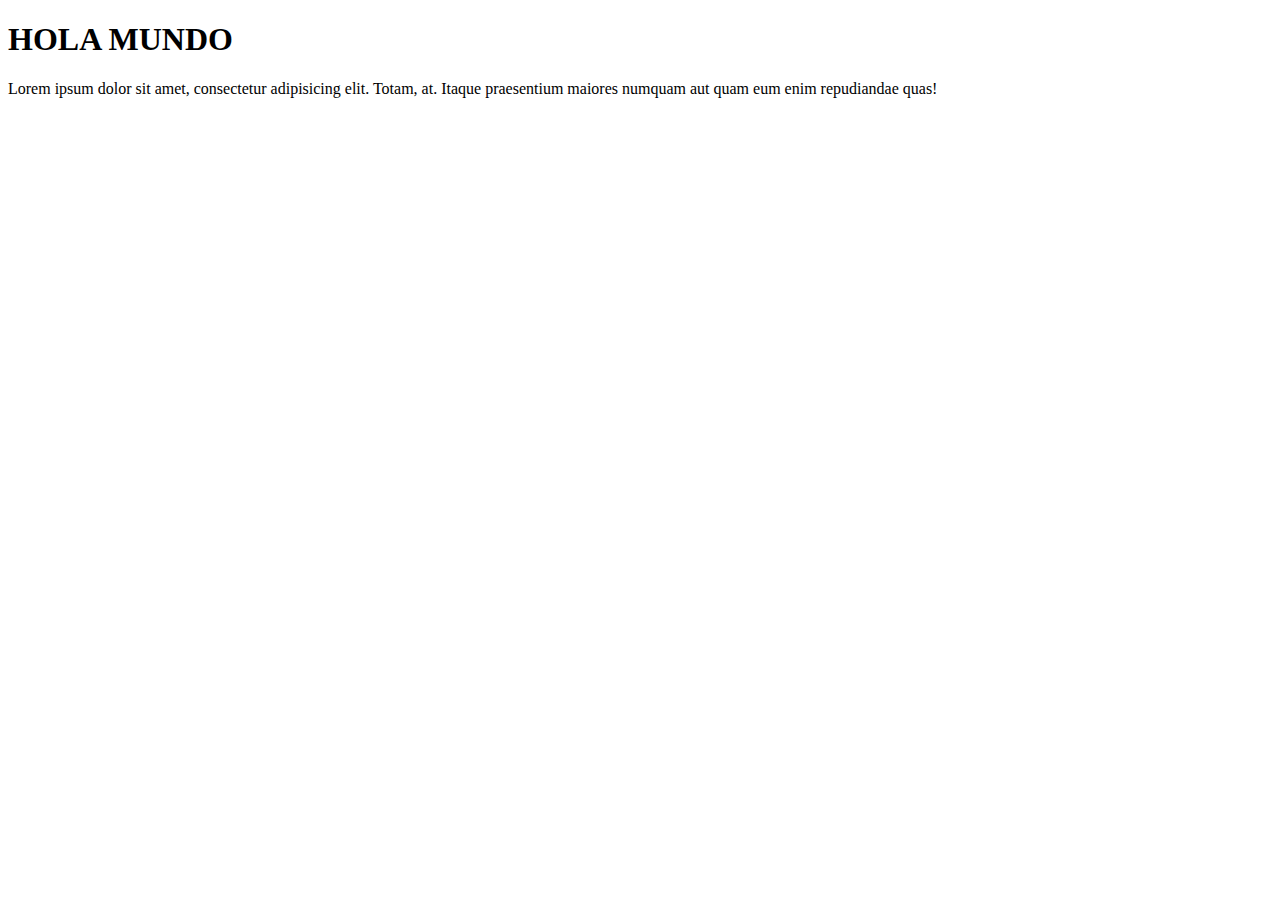
<file: clase_01/index.html>
<!DOCTYPE html>
<html lang="en">
<head>
    <meta charset="UTF-8">
    <meta name="viewport" content="width=device-width, initial-scale=1.0">
    <title>Clase 01</title>
</head>
<body>
    <h1>HOLA MUNDO</h1>
    <p>
        Lorem ipsum dolor sit amet, consectetur adipisicing elit. Totam, at. Itaque praesentium maiores numquam aut quam eum enim repudiandae quas!
    </p>
</body>
</html>
</file>
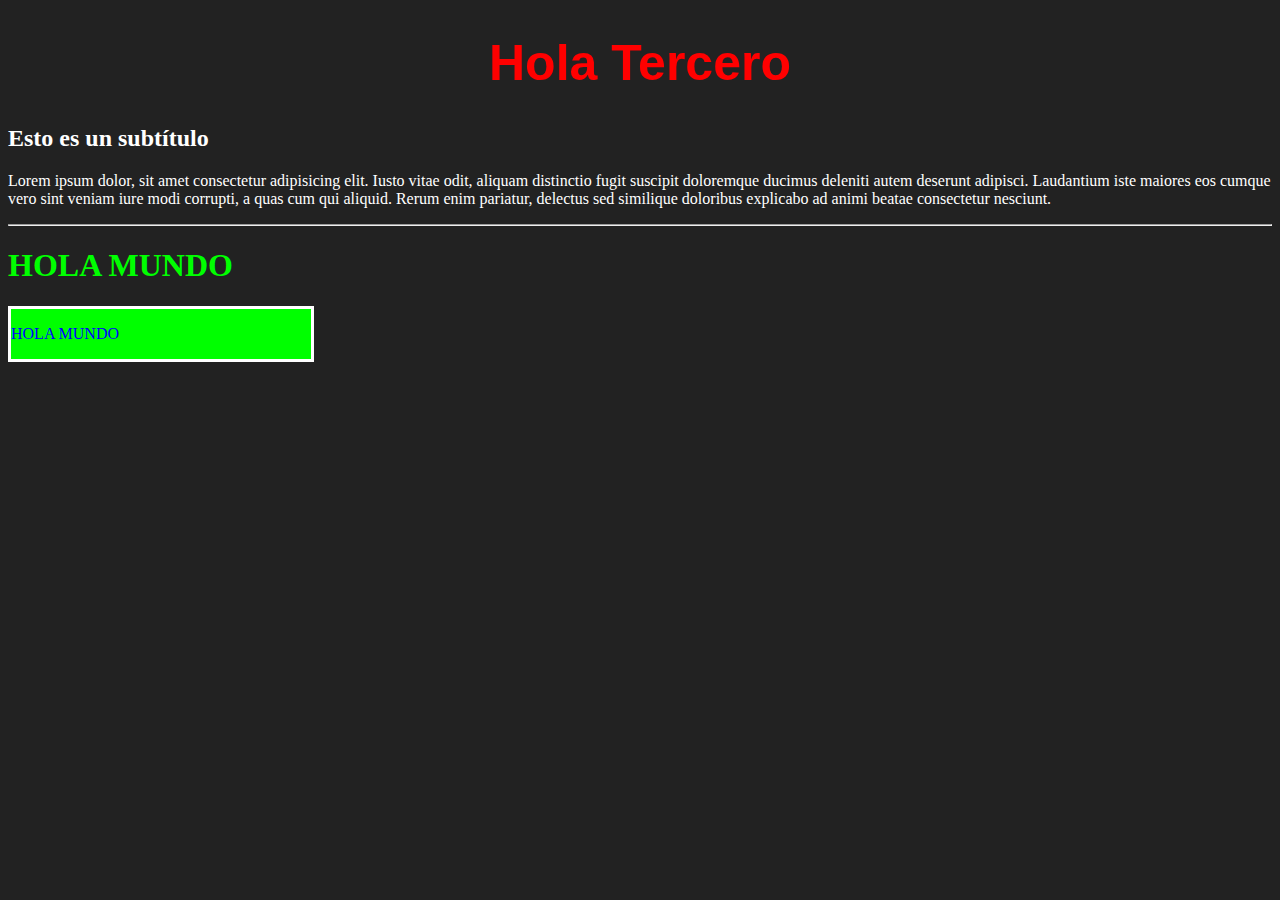
<file: clase_02/index.html>
<!DOCTYPE html>
<html lang="en">
<head>
    <meta charset="UTF-8">
    <meta name="viewport" content="width=device-width, initial-scale=1.0">
    <title>Document</title>
    <style>
        body{
            background-color: #222;
            color: #fff;
        }
        #titulo1{
            color: #f00;
            font-size: 50px;
            font-family: Arial, Helvetica, sans-serif;
            text-align: center;
        }
        h1{
            color: #0f0;
        }
        #caja1{
            width: 300px;
            height: 50px;
            background-color: #0f0;
            border: #fff solid 3px;
            color: #00f;
        }
    </style>
</head>
<body>

    <h1 id="titulo1">Hola Tercero</h1>
    <h2>Esto es un subtítulo</h2>
    <p>
        Lorem ipsum dolor, sit amet consectetur adipisicing elit. Iusto vitae odit, aliquam distinctio fugit suscipit doloremque ducimus deleniti autem deserunt adipisci. Laudantium iste maiores eos cumque vero sint veniam iure modi corrupti, a quas cum qui aliquid. Rerum enim pariatur, delectus sed similique doloribus explicabo ad animi beatae consectetur nesciunt.
    </p>
    <hr>
    <h1>HOLA MUNDO</h1>
    <div id="caja1">
        <p>HOLA MUNDO</p>
    </div>
    
</body>
</html>
</file>
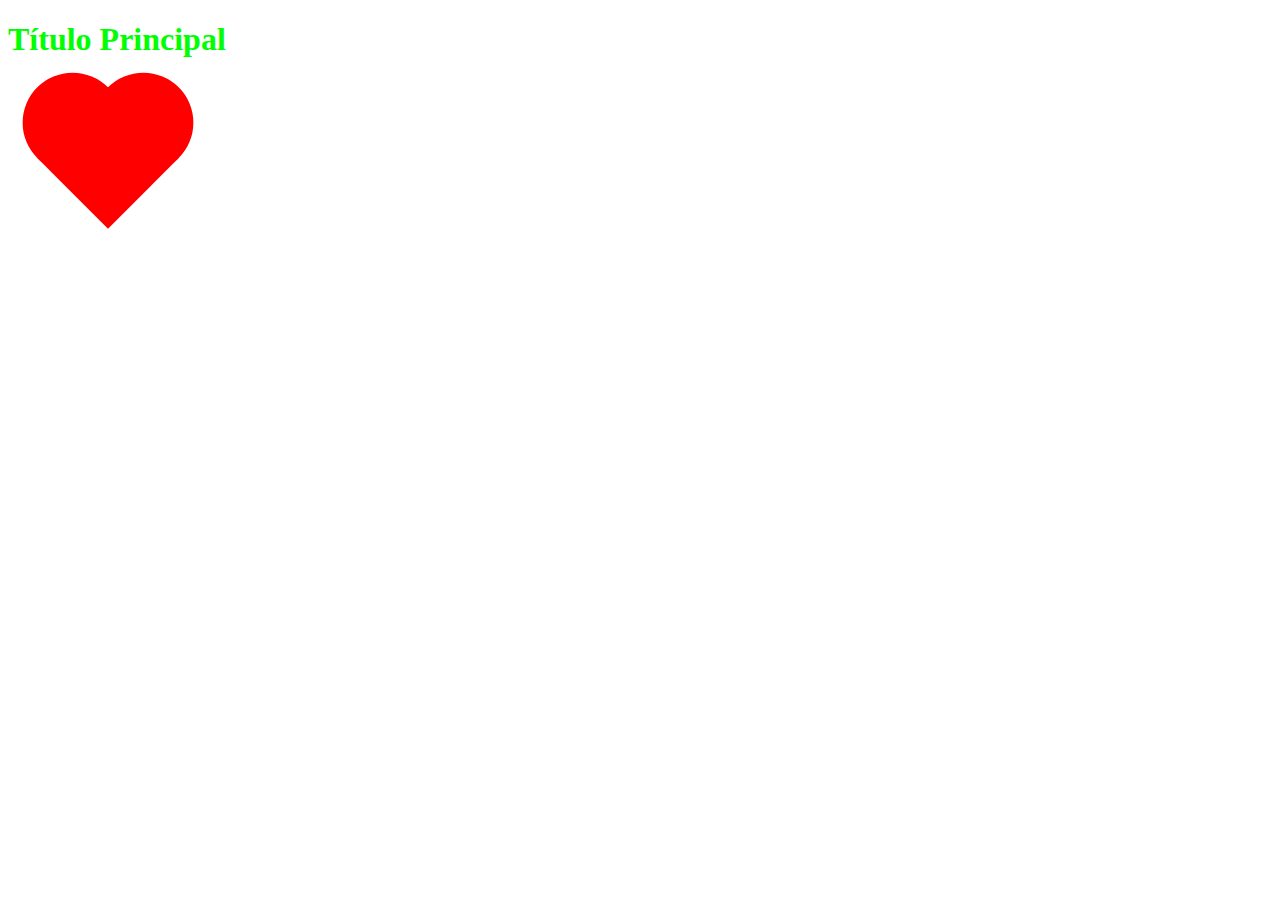
<file: clase_03/index.html>
<!DOCTYPE html>
<html lang="es">
<head>
    <meta charset="UTF-8">
    <meta name="viewport" content="width=device-width, initial-scale=1.0">
    <title>Document</title>
    <link rel="stylesheet" href="estilos.css">

</head>
<body>
    <h1>Título Principal</h1>
    <div class="corazon"></div>
</body>
</html>
</file>
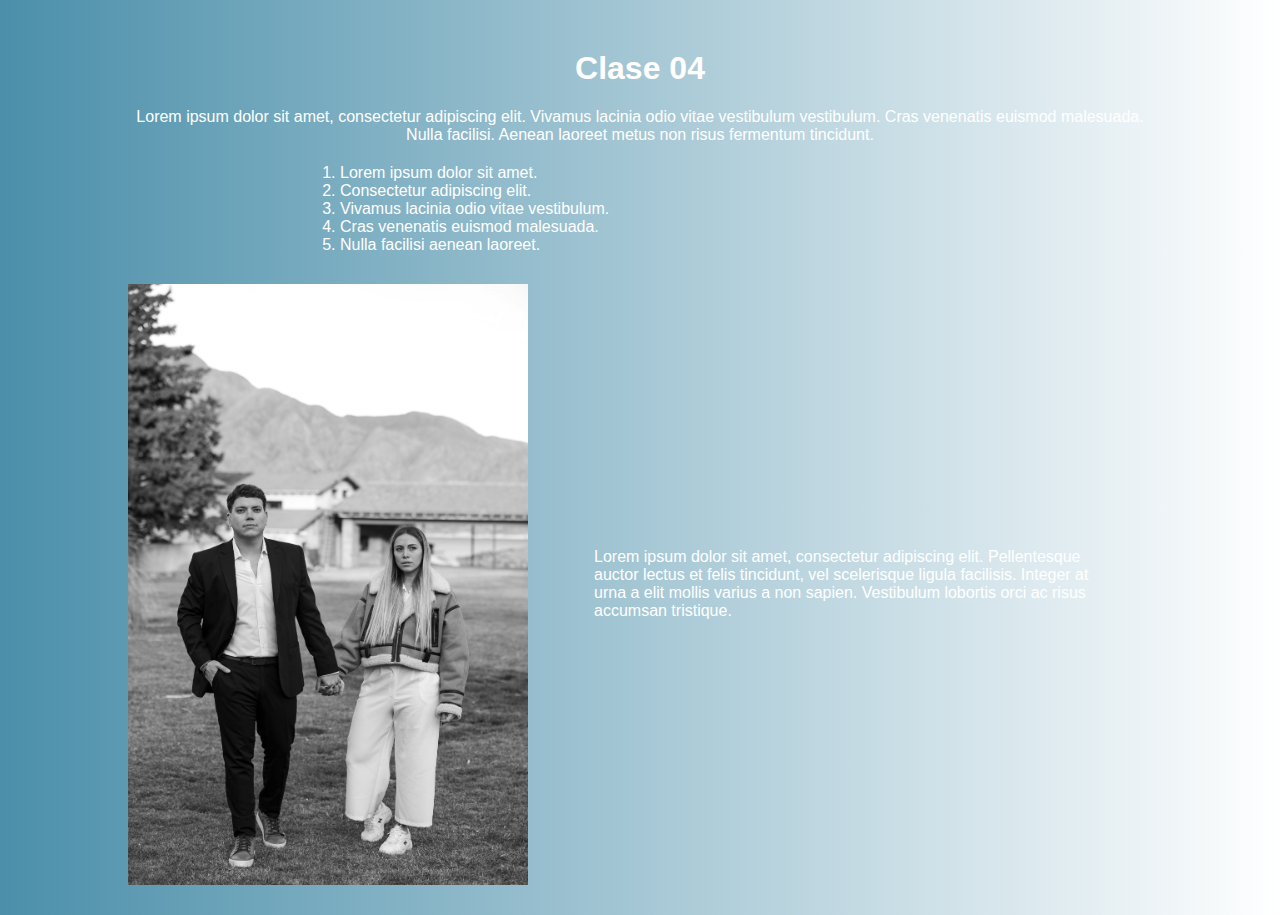
<file: clase_04/index.html>
<!DOCTYPE html>
<html lang="es">
<head>
    <meta charset="UTF-8">
    <meta name="viewport" content="width=device-width, initial-scale=1.0">
    <title>Página con Texto y Lista Aleatoria</title>
    <style>
        body {
            margin: 0;
            padding: 0;
            font-family: Arial, sans-serif;
            color: white;
            background: linear-gradient(to right, rgb(75, 143, 170), rgb(255, 255, 255));
        }
        h1 {
            text-align: center;
            margin-top: 50px;
        }
        p {
            text-align: center;
            margin: 20px auto;
            width: 80%;
        }
        ol {
            width: 50%;
            margin: 20px auto;
        }
        .image-text-container {
            display: flex;
            justify-content: center;
            align-items: center;
            margin: 30px auto;
            width: 80%;
        }
        .image-text-container img {
            max-width: 400px;
            margin-right: 20px;
        }
        .image-text-container p {
            text-align: left;
            width: 50%;
        }
    </style>
</head>
<body>

    <h1>Clase 04 </h1>

    <p>
        Lorem ipsum dolor sit amet, consectetur adipiscing elit. Vivamus lacinia odio vitae vestibulum vestibulum. Cras venenatis euismod malesuada. Nulla facilisi. Aenean laoreet metus non risus fermentum tincidunt.
    </p>

    <ol>
        <li>Lorem ipsum dolor sit amet.</li>
        <li>Consectetur adipiscing elit.</li>
        <li>Vivamus lacinia odio vitae vestibulum.</li>
        <li>Cras venenatis euismod malesuada.</li>
        <li>Nulla facilisi aenean laoreet.</li>
    </ol>

    <div class="image-text-container">
        <img src="img1.jpg" alt="Imagen Aleatoria">
        <p>
            Lorem ipsum dolor sit amet, consectetur adipiscing elit. Pellentesque auctor lectus et felis tincidunt, vel scelerisque ligula facilisis. Integer at urna a elit mollis varius a non sapien. Vestibulum lobortis orci ac risus accumsan tristique.
        </p>
    </div>

</body>
</html>
</file>
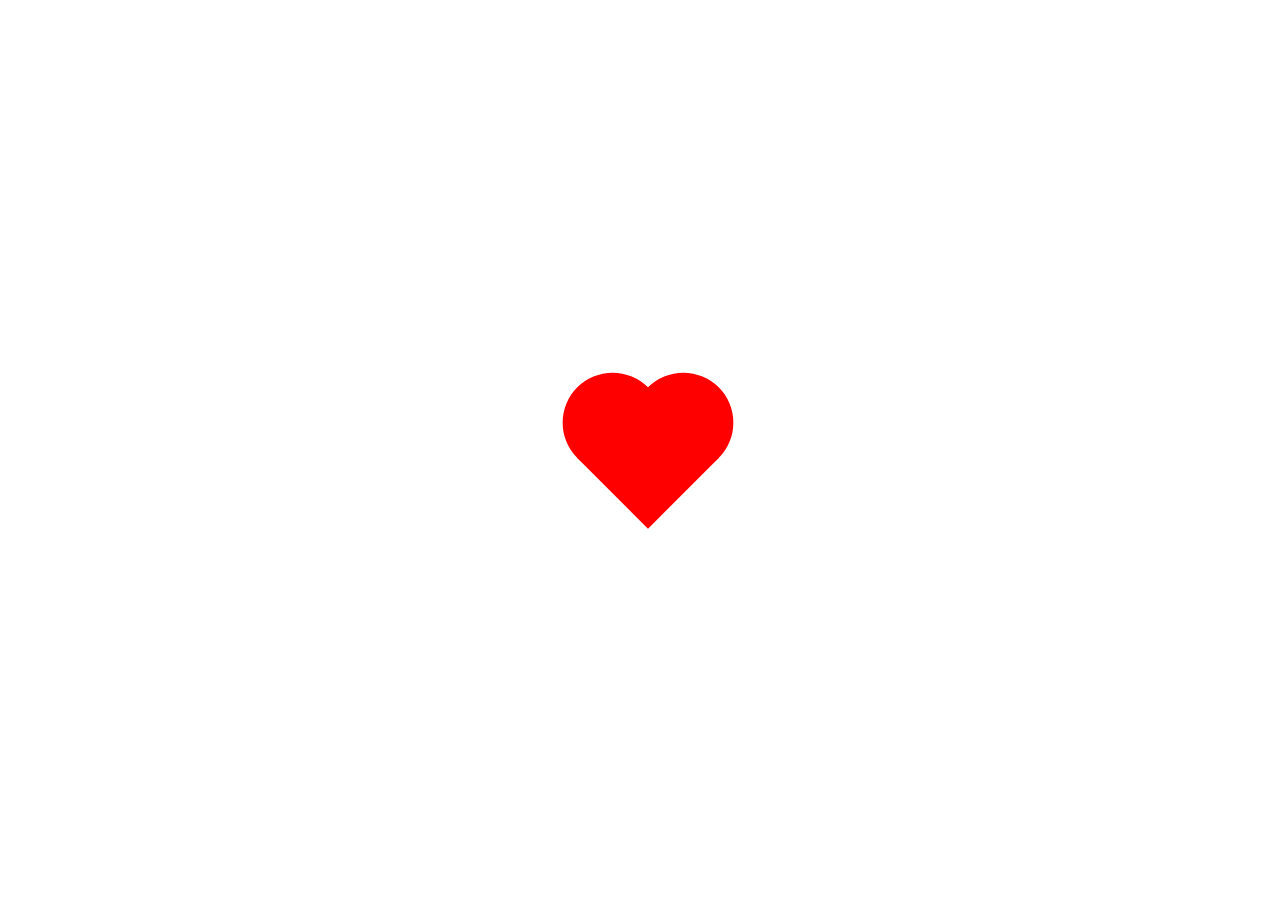
<file: clase_03/corazon.html>
<!DOCTYPE html>
<html lang="es">
<head>
    <meta charset="UTF-8">
    <meta name="viewport" content="width=device-width, initial-scale=1.0">
    <style>
        .contenedor{
            width: 100vw;
            height: 100vh;
            display: flex;
            align-items: center;
            justify-content: center;
        }
        .heart {
            width: 100px;
            height: 100px;
            background-color: red;
            position: relative;
            transform: rotate(-45deg);
            animation: heartbeat 1s infinite;
        }

        .heart::before,
        .heart::after {
            content: "";
            width: 100px;
            height: 100px;
            background-color: red;
            border-radius: 50%;
            position: absolute;
        }

        .heart::before {
            top: -50px;
            left: 0;
        }

        .heart::after {
            left: 50px;
            top: 0;
        }

        @keyframes heartbeat {
            0%, 100% {
                transform: scale(1) rotate(-45deg);
            }
            50% {
                transform: scale(1.2) rotate(-45deg);
            }
        }
    </style>
</head>
<body>
    <div class="contenedor">
        <div class="heart"></div>
    </div>
</body>
</html>
</file>
<file: clase_03/estilos.css>
h1{
    color: #0f0;
}.corazon {
    position: relative;
    width: 100px;
    height: 100px;
    background-color: red;
    transform: rotate(-45deg);
    margin: 50px;
}
.corazon::before,
.corazon::after {
    content: "";
    position: absolute;
    width: 100px;
    height: 100px;
    background-color: red;
    border-radius: 50%;
}
.corazon::before {
    top: -50px;
    left: 0;
}
.corazon::after {
    left: 50px;
    top: 0;
}
</file>
